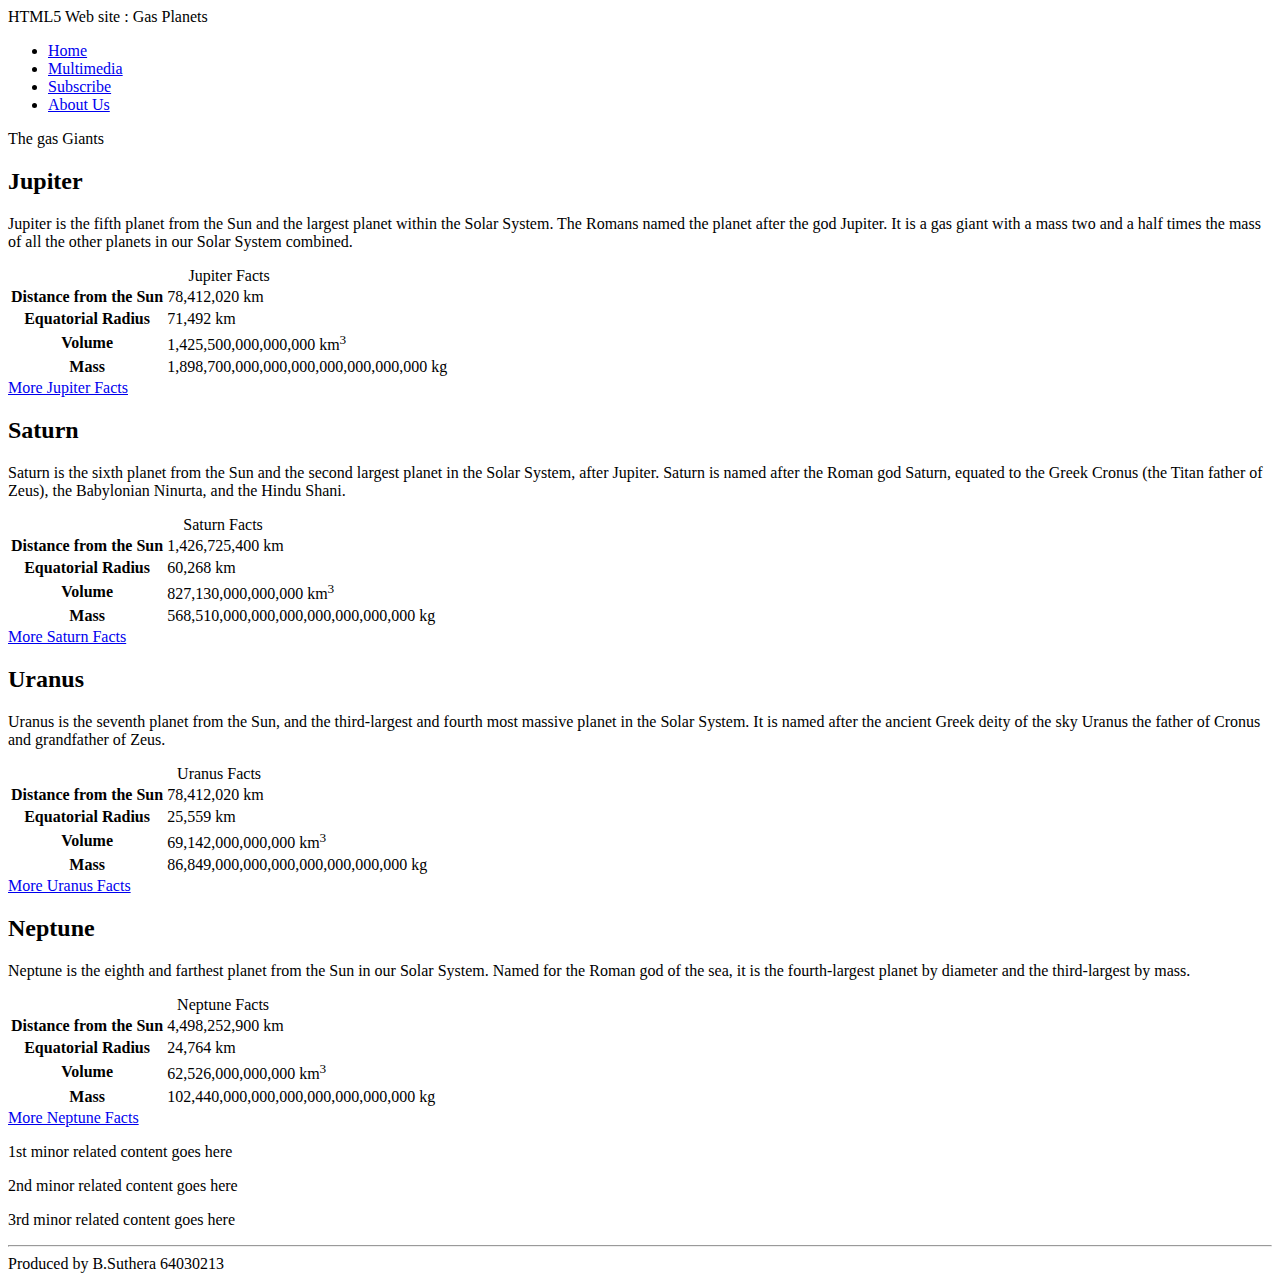
<file: LAB02/index.html>
<!-- Lab 01 Link stylesheet and applying some style -->
<!DOCTYPE html>
<html lang="en">
    <head>
        <meta charset="UTF-8">
        <style>
            @import url();
        </style>
        <title> The Gas Giants </title>
    </head>
    <body>
        <header>
            HTML5 Web site : Gas Planets
        </header>
        <nav>
            <ul>
                <li><a href="index.html" class="menu">Home</a></li>
                <li><a href="multimedia.html" class="menu">Multimedia</a></li>
                <li><a href="subscribe.html" class="menu">Subscribe</a></li>
                <li><a href="#" class="menu">About Us</a></li>
            </ul>
        </nav>
        <main>
            <article>
                <header>The gas Giants</header>
                <section id="jupiter">
                    <h2>Jupiter</h2>
                    <p>
                        Jupiter is the fifth planet from the Sun and the largest planet within the Solar System. 
                        The Romans named the planet after the god Jupiter. 
                        It is a gas giant with a mass two and a half times the mass of all the other planets in our Solar System combined.
                    </p>
                    <table>
                        <caption>Jupiter Facts</caption>
                        <tbody id="tbody1">
                            <tr>
                                <th>Distance from the Sun</th>
                                <td>78,412,020 km</td>
                            </tr>
                            <tr>
                                <th>Equatorial Radius</th>
                                <td>71,492 km</td>
                            </tr>
                            <tr>
                                <th>Volume</th>
                                <td>1,425,500,000,000,000 km<sup>3</sup></td>
                            </tr>
                            <tr>
                                <th>Mass</th>
                                <td>1,898,700,000,000,000,000,000,000,000 kg</td>
                            </tr>
                        </tbody>
                    </table>
                    <a href="http://solarsystem.jpl.nasa.gov/planets/profile.cfm?Object=Jupiter">More Jupiter Facts</a>
                </section>
                <section id ="saturn">
                    <h2>Saturn</h2>
                    <p>Saturn is the sixth planet from the Sun and the second largest planet in the Solar System, 
                        after Jupiter. Saturn is named after the Roman god Saturn, equated to the Greek Cronus 
                        (the Titan father of Zeus), the Babylonian Ninurta, and the Hindu Shani.
                    </p>
                    <table>
                        <caption>Saturn Facts</caption>
                        <tbody id="tbody2">
                            <tr>
                                <th>Distance from the Sun</th>
                                <td>1,426,725,400 km</td>
                            </tr>
                            <tr>
                                <th>Equatorial Radius</th>
                                <td>60,268 km</td>
                            </tr>
                            <tr>
                                <th>Volume</th>
                                <td>827,130,000,000,000 km<sup>3</sup></td>
                            </tr>
                            <tr>
                                <th>Mass</th>
                                <td>568,510,000,000,000,000,000,000,000 kg</td>
                            </tr>
                        </tbody>
                    </table>
                    <a href="http://solarsystem.jpl.nasa.gov/planets/profile.cfm?Object=Saturn">More Saturn Facts</a>
                </section>
                <section id ="uranus">
                    <h2>Uranus</h2>
                    <p>
                        Uranus is the seventh planet from the Sun, and the third-largest and fourth most massive planet 
                        in the Solar System. It is named after the ancient Greek deity of the sky 
                        Uranus the father of Cronus and grandfather of Zeus.
                    </p>
                    <table>
                        <caption>Uranus Facts</caption>
                        <tbody id="tbody3">
                            <tr>
                                <th>Distance from the Sun</th>
                                <td>78,412,020 km</td>
                            </tr>
                            <tr>
                                <th>Equatorial Radius</th>
                                <td>25,559 km</td>
                            </tr>
                            <tr>
                                <th>Volume</th>
                                <td>69,142,000,000,000 km<sup>3</sup></td>
                            </tr>
                            <tr>
                                <th>Mass</th>
                                <td>86,849,000,000,000,000,000,000,000 kg</td>
                            </tr>
                        </tbody>
                    </table>
                    <a href="http://solarsystem.jpl.nasa.gov/planets/profile.cfm?Object=Uranus">More Uranus Facts</a>
                </section>
                <section id ="neptune">
                    <h2>Neptune</h2>
                    <p>
                        Neptune is the eighth and farthest planet from the Sun in our Solar System. 
                        Named for the Roman god of the sea, it is the fourth-largest 
                        planet by diameter and the third-largest by mass.
                    </p>
                    <table>
                        <caption>Neptune Facts</caption>
                        <tbody id="tbody4">
                            <tr>
                                <th>Distance from the Sun</th>
                                <td>4,498,252,900 km</td>
                            </tr>
                            <tr>
                                <th>Equatorial Radius</th>
                                <td>24,764 km</td>
                            </tr>
                            <tr>
                                <th>Volume</th>
                                <td>62,526,000,000,000 km<sup>3</sup></td>
                            </tr>
                            <tr>
                                <th>Mass</th>
                                <td>102,440,000,000,000,000,000,000,000 kg</td>
                            </tr>
                        </tbody>
                    </table>
                    <a href="http://solarsystem.jpl.nasa.gov/planets/profile.cfm?Object=Neptune">More Neptune Facts</a>
                </section>
            </article>
            <aside>
                <p>1st minor related content goes here</p>
                <p>2nd minor related content goes here</p>
                <p>3rd minor related content goes here</p>
            </aside>
        </main>
        <footer>
            <hr>
            Produced by B.Suthera 64030213
        </footer>
    </body>
</html>
</file>
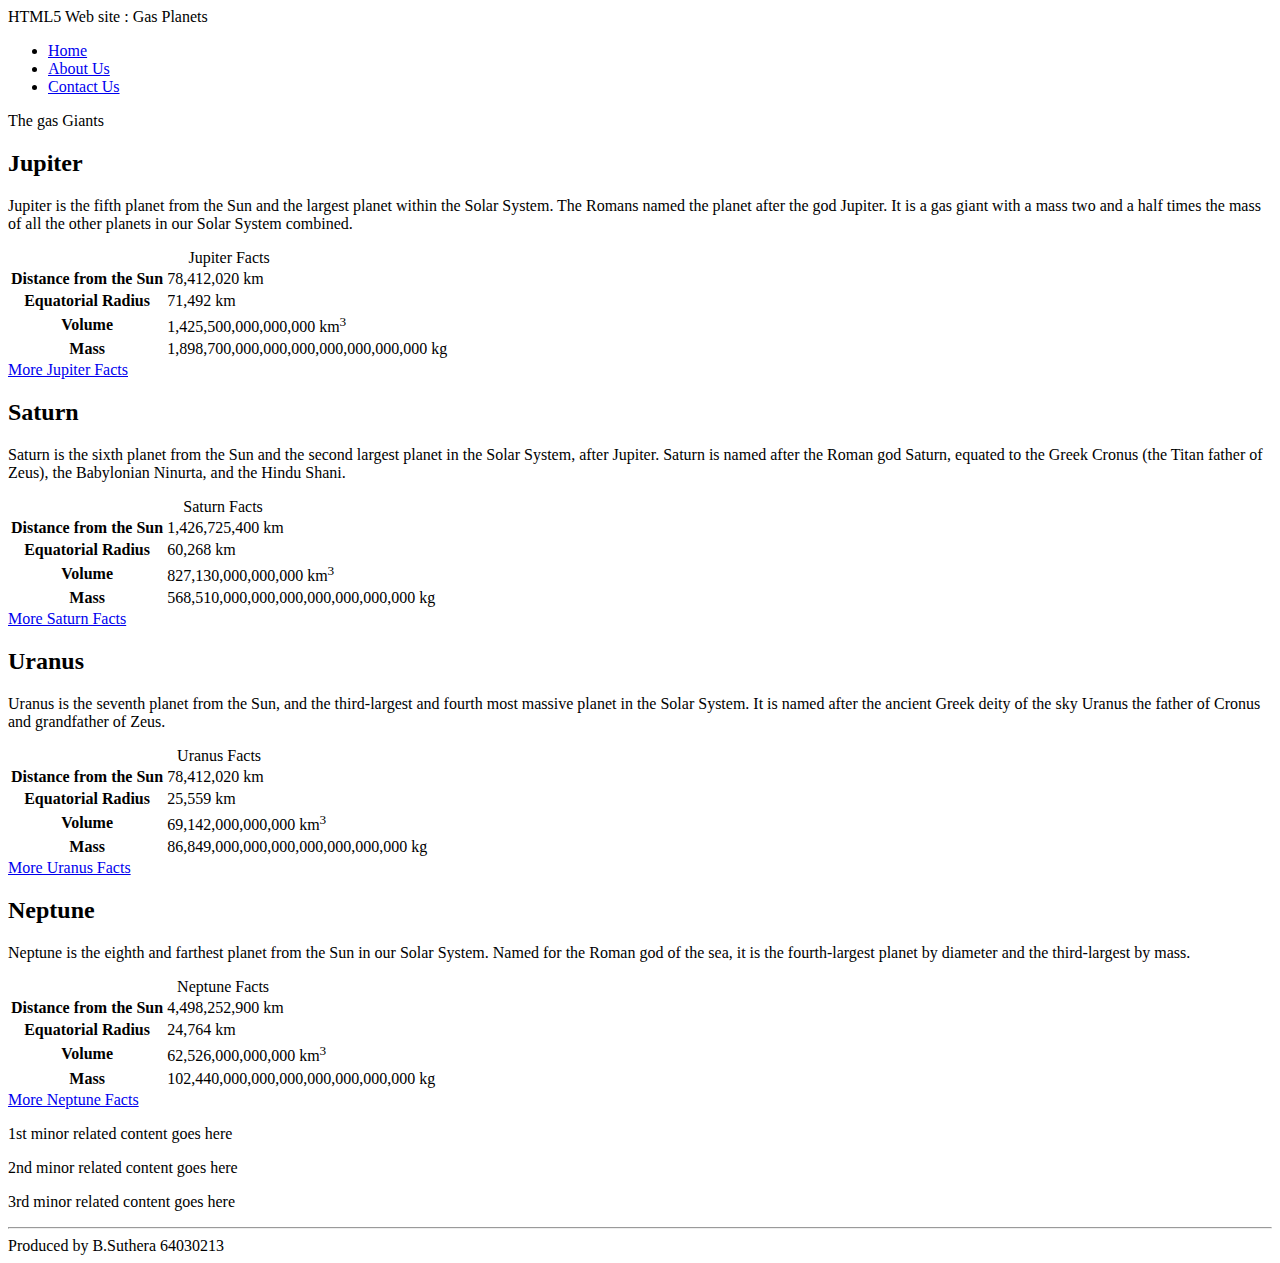
<file: LAB01/Exp1.1-01.html>
<!-- Lab 01 Link stylesheet and applying some style -->
<!DOCTYPE html>
<html lang="en">
    <head>
        <meta charset="UTF-8">
        <title> The Gas Giants </title>
    </head>
    <body>
        <header>
            HTML5 Web site : Gas Planets
        </header>
        <nav>
            <ul>
                <li><a href="#" class="menu">Home</a></li>
                <li><a href="#" class="menu">About Us</a></li>
                <li><a href="#" class="menu">Contact Us</a></li>
            </ul>
        </nav>
        <main>
            <article>
                <header>The gas Giants</header>
                <section id="jupiter">
                    <h2>Jupiter</h2>
                    <p>
                        Jupiter is the fifth planet from the Sun and the largest planet within the Solar System. 
                        The Romans named the planet after the god Jupiter. 
                        It is a gas giant with a mass two and a half times the mass of all the other planets in our Solar System combined.
                    </p>
                    <table>
                        <caption>Jupiter Facts</caption>
                        <tbody>
                            <tr>
                                <th>Distance from the Sun</th>
                                <td>78,412,020 km</td>
                            </tr>
                            <tr>
                                <th>Equatorial Radius</th>
                                <td>71,492 km</td>
                            </tr>
                            <tr>
                                <th>Volume</th>
                                <td>1,425,500,000,000,000 km<sup>3</sup></td>
                            </tr>
                            <tr>
                                <th>Mass</th>
                                <td>1,898,700,000,000,000,000,000,000,000 kg</td>
                            </tr>
                        </tbody>
                    </table>
                    <a href="http://solarsystem.jpl.nasa.gov/planets/profile.cfm?Object=Jupiter">More Jupiter Facts</a>
                </section>
                <section id ="saturn">
                    <h2>Saturn</h2>
                    <p>Saturn is the sixth planet from the Sun and the second largest planet in the Solar System, 
                        after Jupiter. Saturn is named after the Roman god Saturn, equated to the Greek Cronus 
                        (the Titan father of Zeus), the Babylonian Ninurta, and the Hindu Shani.
                    </p>
                    <table>
                        <caption>Saturn Facts</caption>
                        <tbody>
                            <tr>
                                <th>Distance from the Sun</th>
                                <td>1,426,725,400 km</td>
                            </tr>
                            <tr>
                                <th>Equatorial Radius</th>
                                <td>60,268 km</td>
                            </tr>
                            <tr>
                                <th>Volume</th>
                                <td>827,130,000,000,000 km<sup>3</sup></td>
                            </tr>
                            <tr>
                                <th>Mass</th>
                                <td>568,510,000,000,000,000,000,000,000 kg</td>
                            </tr>
                        </tbody>
                    </table>
                    <a href="http://solarsystem.jpl.nasa.gov/planets/profile.cfm?Object=Saturn">More Saturn Facts</a>
                </section>
                <section id ="Uranus">
                    <h2>Uranus</h2>
                    <p>
                        Uranus is the seventh planet from the Sun, and the third-largest and fourth most massive planet 
                        in the Solar System. It is named after the ancient Greek deity of the sky 
                        Uranus the father of Cronus and grandfather of Zeus.
                    </p>
                    <table>
                        <caption>Uranus Facts</caption>
                        <tbody>
                            <tr>
                                <th>Distance from the Sun</th>
                                <td>78,412,020 km</td>
                            </tr>
                            <tr>
                                <th>Equatorial Radius</th>
                                <td>25,559 km</td>
                            </tr>
                            <tr>
                                <th>Volume</th>
                                <td>69,142,000,000,000 km<sup>3</sup></td>
                            </tr>
                            <tr>
                                <th>Mass</th>
                                <td>86,849,000,000,000,000,000,000,000 kg</td>
                            </tr>
                        </tbody>
                    </table>
                    <a href="http://solarsystem.jpl.nasa.gov/planets/profile.cfm?Object=Uranus">More Uranus Facts</a>
                </section>
                <section id ="Neptune">
                    <h2>Neptune</h2>
                    <p>
                        Neptune is the eighth and farthest planet from the Sun in our Solar System. 
                        Named for the Roman god of the sea, it is the fourth-largest 
                        planet by diameter and the third-largest by mass.
                    </p>
                    <table>
                        <caption>Neptune Facts</caption>
                        <tbody>
                            <tr>
                                <th>Distance from the Sun</th>
                                <td>4,498,252,900 km</td>
                            </tr>
                            <tr>
                                <th>Equatorial Radius</th>
                                <td>24,764 km</td>
                            </tr>
                            <tr>
                                <th>Volume</th>
                                <td>62,526,000,000,000 km<sup>3</sup></td>
                            </tr>
                            <tr>
                                <th>Mass</th>
                                <td>102,440,000,000,000,000,000,000,000 kg</td>
                            </tr>
                        </tbody>
                    </table>
                    <a href="http://solarsystem.jpl.nasa.gov/planets/profile.cfm?Object=Neptune">More Neptune Facts</a>
                </section>
            </article>
            <aside>
                <p>1st minor related content goes here</p>
                <p>2nd minor related content goes here</p>
                <p>3rd minor related content goes here</p>
            </aside>
        </main>
        <footer>
            <hr>
            Produced by B.Suthera 64030213
        </footer>
    </body>
</html>
</file>
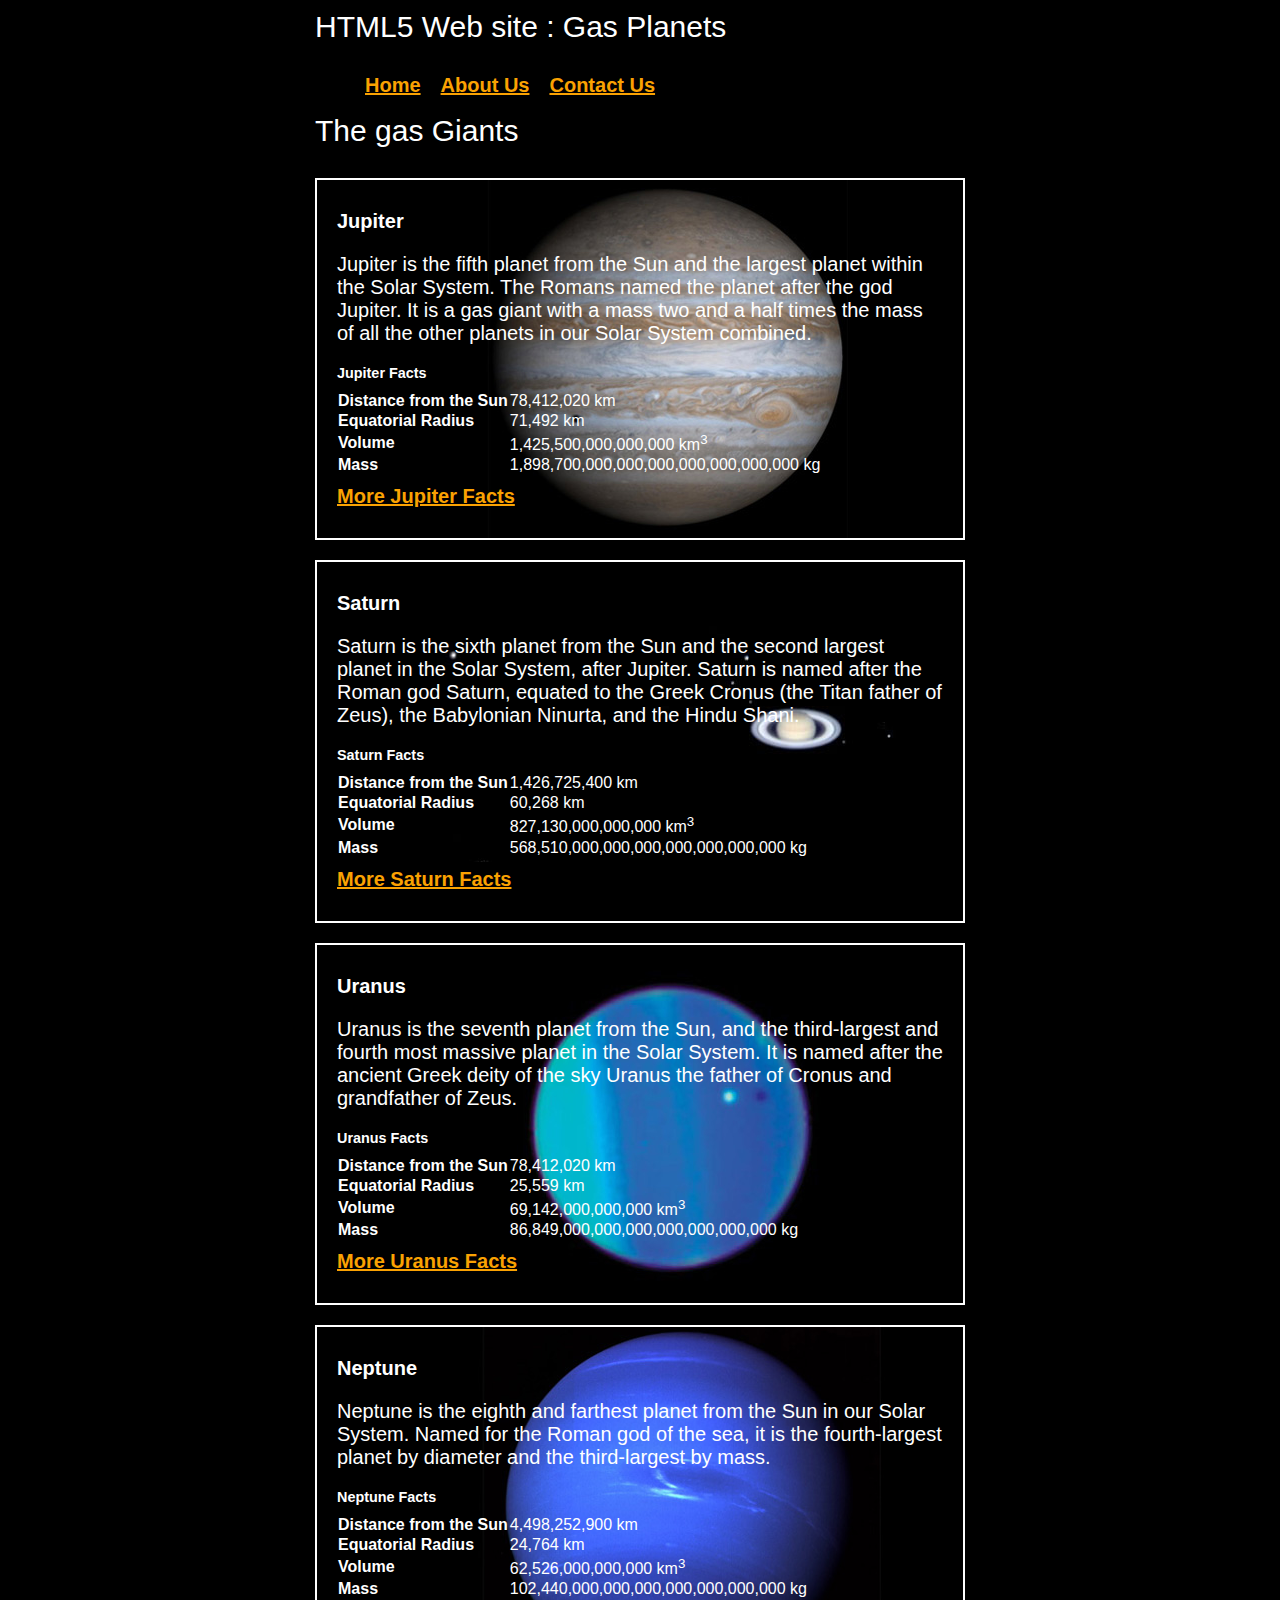
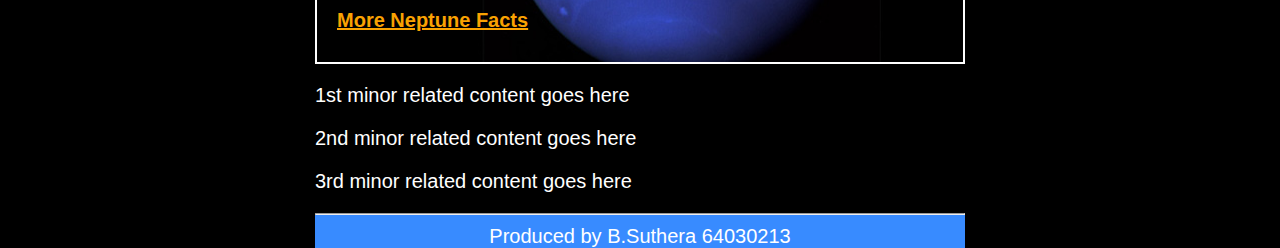
<file: LAB01/Exp1.1-02.html>
<!-- Lab 01 Link stylesheet and applying some style -->
<!DOCTYPE html>
<html lang="en">
    <head>
        <meta charset="UTF-8">
        <link rel="stylesheet" href="CSS/main.css">
        <title> The Gas Giants </title>
    </head>
    <body>
        <header>
            HTML5 Web site : Gas Planets
        </header>
        <nav>
            <ul>
                <li><a href="#" class="menu">Home</a></li>
                <li><a href="#" class="menu">About Us</a></li>
                <li><a href="#" class="menu">Contact Us</a></li>
            </ul>
        </nav>
        <main>
            <article>
                <header>The gas Giants</header>
                <section id="jupiter">
                    <h2>Jupiter</h2>
                    <p>
                        Jupiter is the fifth planet from the Sun and the largest planet within the Solar System. 
                        The Romans named the planet after the god Jupiter. 
                        It is a gas giant with a mass two and a half times the mass of all the other planets in our Solar System combined.
                    </p>
                    <table>
                        <caption>Jupiter Facts</caption>
                        <tbody>
                            <tr>
                                <th>Distance from the Sun</th>
                                <td>78,412,020 km</td>
                            </tr>
                            <tr>
                                <th>Equatorial Radius</th>
                                <td>71,492 km</td>
                            </tr>
                            <tr>
                                <th>Volume</th>
                                <td>1,425,500,000,000,000 km<sup>3</sup></td>
                            </tr>
                            <tr>
                                <th>Mass</th>
                                <td>1,898,700,000,000,000,000,000,000,000 kg</td>
                            </tr>
                        </tbody>
                    </table>
                    <a href="http://solarsystem.jpl.nasa.gov/planets/profile.cfm?Object=Jupiter">More Jupiter Facts</a>
                </section>
                <section id ="saturn">
                    <h2>Saturn</h2>
                    <p>Saturn is the sixth planet from the Sun and the second largest planet in the Solar System, 
                        after Jupiter. Saturn is named after the Roman god Saturn, equated to the Greek Cronus 
                        (the Titan father of Zeus), the Babylonian Ninurta, and the Hindu Shani.
                    </p>
                    <table>
                        <caption>Saturn Facts</caption>
                        <tbody>
                            <tr>
                                <th>Distance from the Sun</th>
                                <td>1,426,725,400 km</td>
                            </tr>
                            <tr>
                                <th>Equatorial Radius</th>
                                <td>60,268 km</td>
                            </tr>
                            <tr>
                                <th>Volume</th>
                                <td>827,130,000,000,000 km<sup>3</sup></td>
                            </tr>
                            <tr>
                                <th>Mass</th>
                                <td>568,510,000,000,000,000,000,000,000 kg</td>
                            </tr>
                        </tbody>
                    </table>
                    <a href="http://solarsystem.jpl.nasa.gov/planets/profile.cfm?Object=Saturn">More Saturn Facts</a>
                </section>
                <section id ="uranus">
                    <h2>Uranus</h2>
                    <p>
                        Uranus is the seventh planet from the Sun, and the third-largest and fourth most massive planet 
                        in the Solar System. It is named after the ancient Greek deity of the sky 
                        Uranus the father of Cronus and grandfather of Zeus.
                    </p>
                    <table>
                        <caption>Uranus Facts</caption>
                        <tbody>
                            <tr>
                                <th>Distance from the Sun</th>
                                <td>78,412,020 km</td>
                            </tr>
                            <tr>
                                <th>Equatorial Radius</th>
                                <td>25,559 km</td>
                            </tr>
                            <tr>
                                <th>Volume</th>
                                <td>69,142,000,000,000 km<sup>3</sup></td>
                            </tr>
                            <tr>
                                <th>Mass</th>
                                <td>86,849,000,000,000,000,000,000,000 kg</td>
                            </tr>
                        </tbody>
                    </table>
                    <a href="http://solarsystem.jpl.nasa.gov/planets/profile.cfm?Object=Uranus">More Uranus Facts</a>
                </section>
                <section id ="neptune">
                    <h2>Neptune</h2>
                    <p>
                        Neptune is the eighth and farthest planet from the Sun in our Solar System. 
                        Named for the Roman god of the sea, it is the fourth-largest 
                        planet by diameter and the third-largest by mass.
                    </p>
                    <table>
                        <caption>Neptune Facts</caption>
                        <tbody>
                            <tr>
                                <th>Distance from the Sun</th>
                                <td>4,498,252,900 km</td>
                            </tr>
                            <tr>
                                <th>Equatorial Radius</th>
                                <td>24,764 km</td>
                            </tr>
                            <tr>
                                <th>Volume</th>
                                <td>62,526,000,000,000 km<sup>3</sup></td>
                            </tr>
                            <tr>
                                <th>Mass</th>
                                <td>102,440,000,000,000,000,000,000,000 kg</td>
                            </tr>
                        </tbody>
                    </table>
                    <a href="http://solarsystem.jpl.nasa.gov/planets/profile.cfm?Object=Neptune">More Neptune Facts</a>
                </section>
            </article>
            <aside>
                <p>1st minor related content goes here</p>
                <p>2nd minor related content goes here</p>
                <p>3rd minor related content goes here</p>
            </aside>
        </main>
        <footer>
            <hr>
            Produced by B.Suthera 64030213
        </footer>
    </body>
</html>
</file>
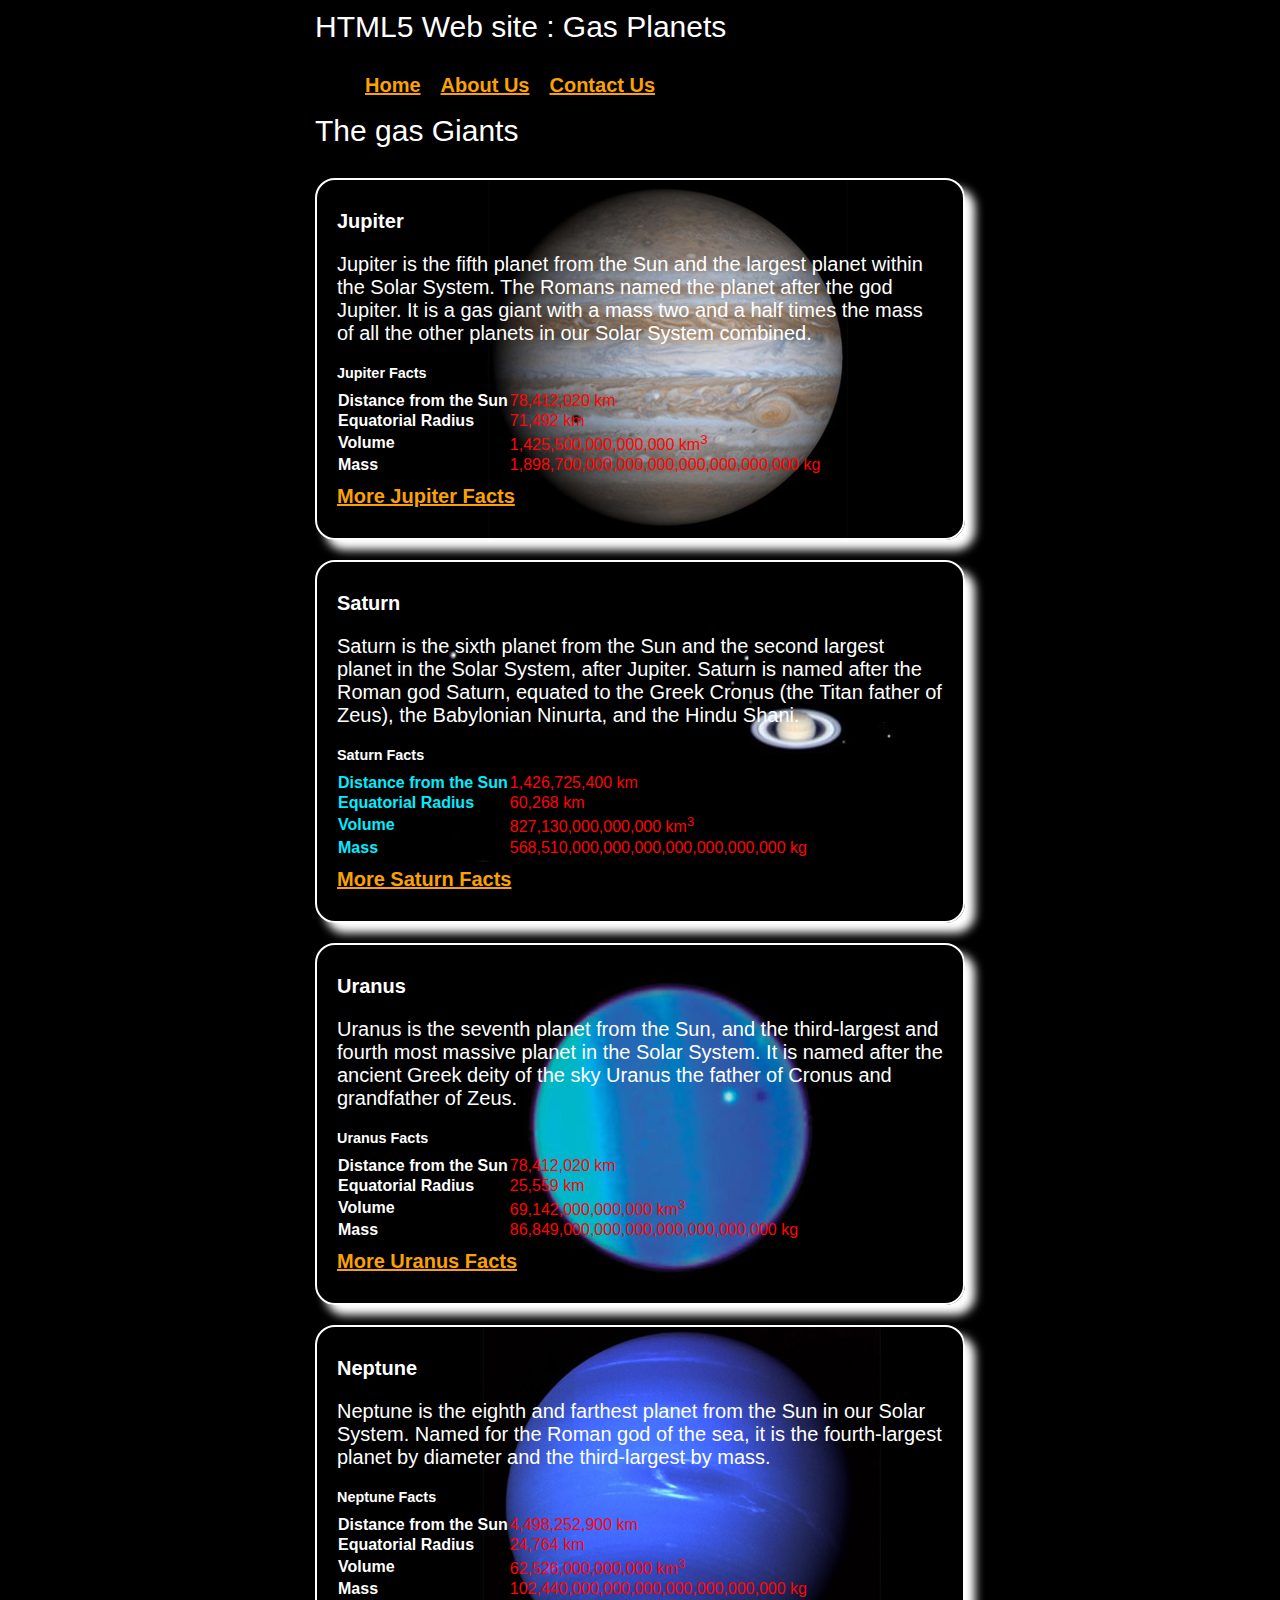
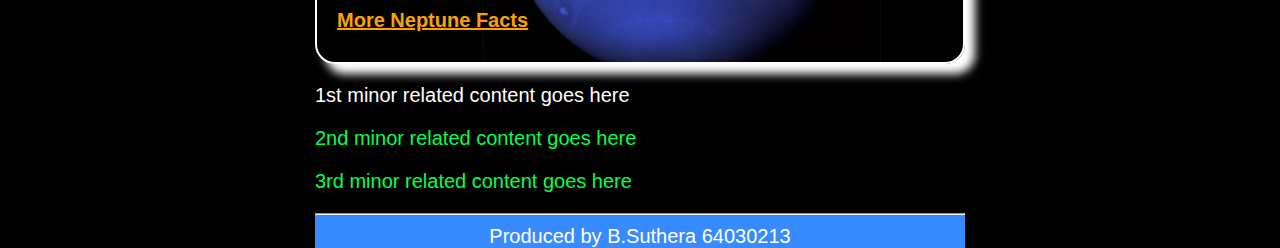
<file: LAB01/Exp1.2.html>
<!-- Lab 01 Link stylesheet and applying some style -->
<!DOCTYPE html>
<html lang="en">
    <head>
        <meta charset="UTF-8">
        <style>
            @import url("CSS/combinator.css");
        </style>
        <title> The Gas Giants </title>
    </head>
    <body>
        <header>
            HTML5 Web site : Gas Planets
        </header>
        <nav>
            <ul>
                <li><a href="#" class="menu">Home</a></li>
                <li><a href="#" class="menu">About Us</a></li>
                <li><a href="#" class="menu">Contact Us</a></li>
            </ul>
        </nav>
        <main>
            <article>
                <header>The gas Giants</header>
                <section id="jupiter">
                    <h2>Jupiter</h2>
                    <p>
                        Jupiter is the fifth planet from the Sun and the largest planet within the Solar System. 
                        The Romans named the planet after the god Jupiter. 
                        It is a gas giant with a mass two and a half times the mass of all the other planets in our Solar System combined.
                    </p>
                    <table>
                        <caption>Jupiter Facts</caption>
                        <tbody id="tbody1">
                            <tr>
                                <th>Distance from the Sun</th>
                                <td>78,412,020 km</td>
                            </tr>
                            <tr>
                                <th>Equatorial Radius</th>
                                <td>71,492 km</td>
                            </tr>
                            <tr>
                                <th>Volume</th>
                                <td>1,425,500,000,000,000 km<sup>3</sup></td>
                            </tr>
                            <tr>
                                <th>Mass</th>
                                <td>1,898,700,000,000,000,000,000,000,000 kg</td>
                            </tr>
                        </tbody>
                    </table>
                    <a href="http://solarsystem.jpl.nasa.gov/planets/profile.cfm?Object=Jupiter">More Jupiter Facts</a>
                </section>
                <section id ="saturn">
                    <h2>Saturn</h2>
                    <p>Saturn is the sixth planet from the Sun and the second largest planet in the Solar System, 
                        after Jupiter. Saturn is named after the Roman god Saturn, equated to the Greek Cronus 
                        (the Titan father of Zeus), the Babylonian Ninurta, and the Hindu Shani.
                    </p>
                    <table>
                        <caption>Saturn Facts</caption>
                        <tbody id="tbody2">
                            <tr>
                                <th>Distance from the Sun</th>
                                <td>1,426,725,400 km</td>
                            </tr>
                            <tr>
                                <th>Equatorial Radius</th>
                                <td>60,268 km</td>
                            </tr>
                            <tr>
                                <th>Volume</th>
                                <td>827,130,000,000,000 km<sup>3</sup></td>
                            </tr>
                            <tr>
                                <th>Mass</th>
                                <td>568,510,000,000,000,000,000,000,000 kg</td>
                            </tr>
                        </tbody>
                    </table>
                    <a href="http://solarsystem.jpl.nasa.gov/planets/profile.cfm?Object=Saturn">More Saturn Facts</a>
                </section>
                <section id ="uranus">
                    <h2>Uranus</h2>
                    <p>
                        Uranus is the seventh planet from the Sun, and the third-largest and fourth most massive planet 
                        in the Solar System. It is named after the ancient Greek deity of the sky 
                        Uranus the father of Cronus and grandfather of Zeus.
                    </p>
                    <table>
                        <caption>Uranus Facts</caption>
                        <tbody id="tbody3">
                            <tr>
                                <th>Distance from the Sun</th>
                                <td>78,412,020 km</td>
                            </tr>
                            <tr>
                                <th>Equatorial Radius</th>
                                <td>25,559 km</td>
                            </tr>
                            <tr>
                                <th>Volume</th>
                                <td>69,142,000,000,000 km<sup>3</sup></td>
                            </tr>
                            <tr>
                                <th>Mass</th>
                                <td>86,849,000,000,000,000,000,000,000 kg</td>
                            </tr>
                        </tbody>
                    </table>
                    <a href="http://solarsystem.jpl.nasa.gov/planets/profile.cfm?Object=Uranus">More Uranus Facts</a>
                </section>
                <section id ="neptune">
                    <h2>Neptune</h2>
                    <p>
                        Neptune is the eighth and farthest planet from the Sun in our Solar System. 
                        Named for the Roman god of the sea, it is the fourth-largest 
                        planet by diameter and the third-largest by mass.
                    </p>
                    <table>
                        <caption>Neptune Facts</caption>
                        <tbody id="tbody4">
                            <tr>
                                <th>Distance from the Sun</th>
                                <td>4,498,252,900 km</td>
                            </tr>
                            <tr>
                                <th>Equatorial Radius</th>
                                <td>24,764 km</td>
                            </tr>
                            <tr>
                                <th>Volume</th>
                                <td>62,526,000,000,000 km<sup>3</sup></td>
                            </tr>
                            <tr>
                                <th>Mass</th>
                                <td>102,440,000,000,000,000,000,000,000 kg</td>
                            </tr>
                        </tbody>
                    </table>
                    <a href="http://solarsystem.jpl.nasa.gov/planets/profile.cfm?Object=Neptune">More Neptune Facts</a>
                </section>
            </article>
            <aside>
                <p>1st minor related content goes here</p>
                <p>2nd minor related content goes here</p>
                <p>3rd minor related content goes here</p>
            </aside>
        </main>
        <footer>
            <hr>
            Produced by B.Suthera 64030213
        </footer>
    </body>
</html>
</file>
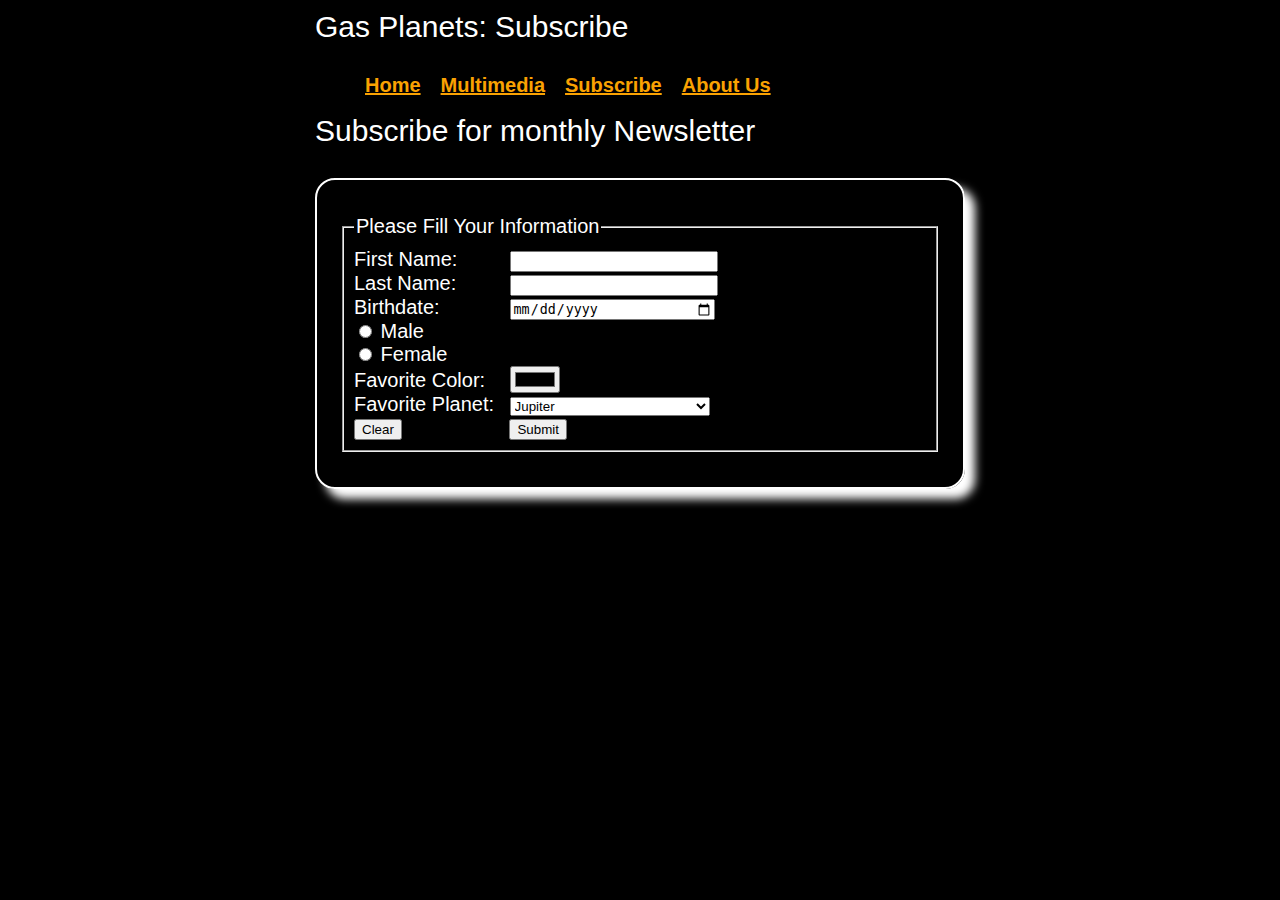
<file: LAB02/subscribe.html>
<!DOCTYPE html>
<html lang="en">
  <head>
    <meta charset="utf-8" />
    <style>
      @import url("CSS/main.css");
      @import url("CSS/subscribe.css");
    </style>
    <title>Subscribe for monthly Newsletter</title>
  </head>
  <body>
    <header>Gas Planets: Subscribe</header>
    <nav>
      <ul>
        <li><a href="index.html" class="menu">Home</a></li>
        <li><a href="multimedia.html" class="menu">Multimedia</a></li>
        <li><a href="subscribe.html" class="menu">Subscribe</a></li>
        <li><a href="#" class="menu">About Us</a></li>
      </ul>
    </nav>
    <main>
      <article>
        <header>Subscribe for monthly Newsletter</header>
        <section>
          <fieldset>
            <legend>Please Fill Your Information</legend>
            <form>
              <div class="grid-container">
                <label for="firstName">First Name:</label>
                <input
                  class="field"
                  type="text"
                  id="firstName"
                  name="firstName"
                  required
                /><br />
                <label for="lastName">Last Name:</label>
                <input
                  class="field"
                  type="text"
                  id="lastName"
                  name="lastName"
                  required
                /><br />

                <label for="birthdate">Birthdate:</label>
                <input
                  class="field"
                  type="date"
                  id="birthdate"
                  name="birthdate"
                  required
                /><br />

                <input type="radio" id="male" name="gender" value="male" />
                <label for="male">Male</label><br />
                <input type="radio" id="female" name="gender" value="female" />
                <label for="female">Female</label><br />

                <label for="favoriteColor">Favorite Color:</label>
                <input
                  type="color"
                  id="favoriteColor"
                  name="favoriteColor"
                  value="#000000"
                /><br />

                <label for="favoritePlanet">Favorite Planet:</label>
                <select class="field" id="favoritePlanet" name="favoritePlanet">
                  <option value="Jupiter">Jupiter</option>
                  <option value="Saturn">Saturn</option>
                  <option value="Uranus">Uranus</option>
                  <option value="Neptune">Neptune</option>
                </select>
                <br />
                <input class="button" type="reset" value="Clear" />
                <input class="button" type="submit" value="Submit" />
              </div>
            </form>
          </fieldset>
        </section>
      </article>
    </main>
  </body>
</html>
</file>
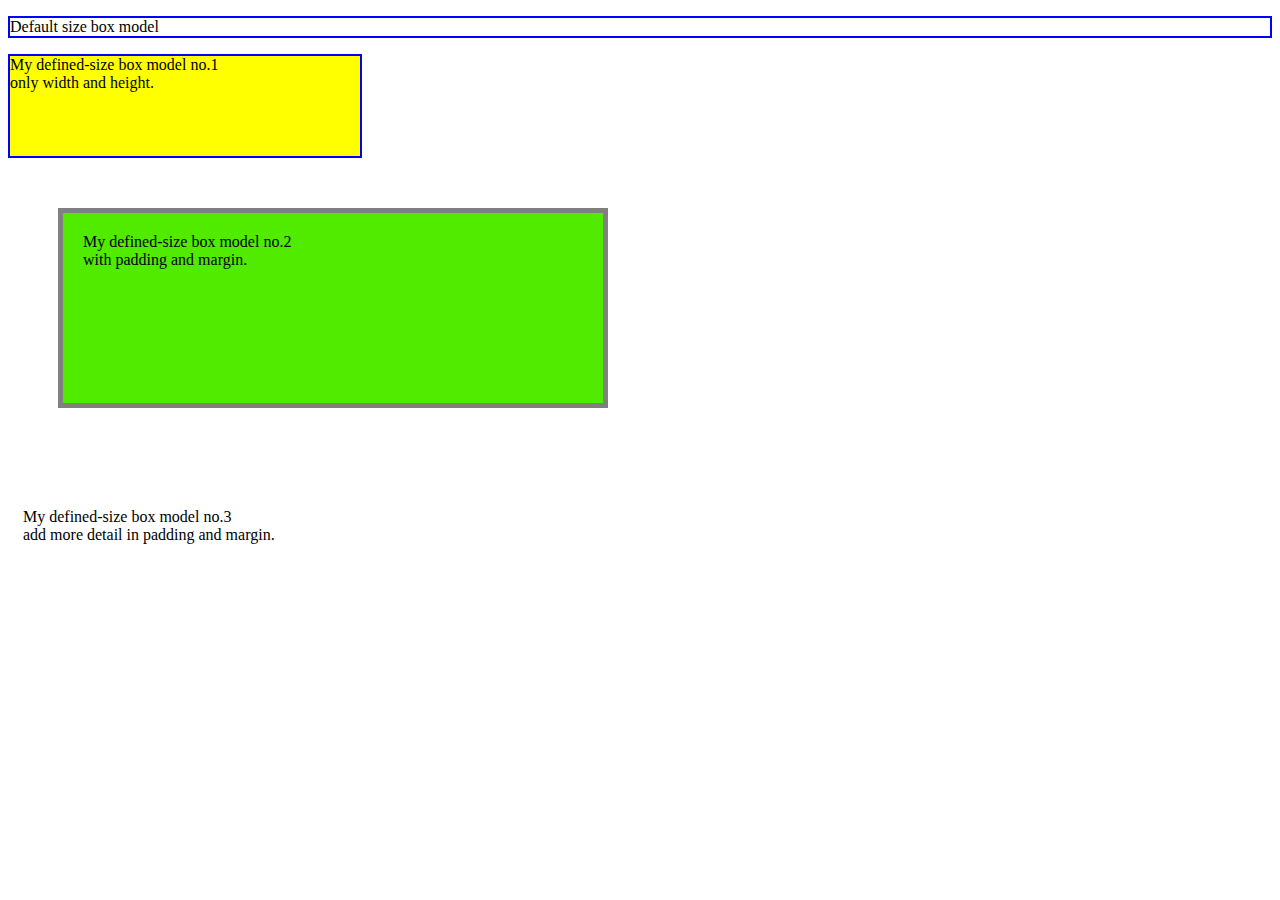
<file: LAB03/boxmodel.html>
<!--Lab 4 Frontend : CSS Layouts Experiment 4.1 The Box model-->
<!DOCTYPE html>
<html>
    <head>
        <meta charset="utf-8">
        <link rel="stylesheet" href="CSS/boxmodel.css">
        <title>Example of Box Model : Content box</title>
    </head>
    <body>
        <p>Default size box model</p>
        <p id="myBox1">My defined-size box model no.1<br>only width and height.</p>
        <p id="myBox2">My defined-size box model no.2<br>with padding and margin.</p>
        <p id="myBox3">My defined-size box model no.3<br>add more detail in padding and margin.</p>
    </body>
</html>
</file>
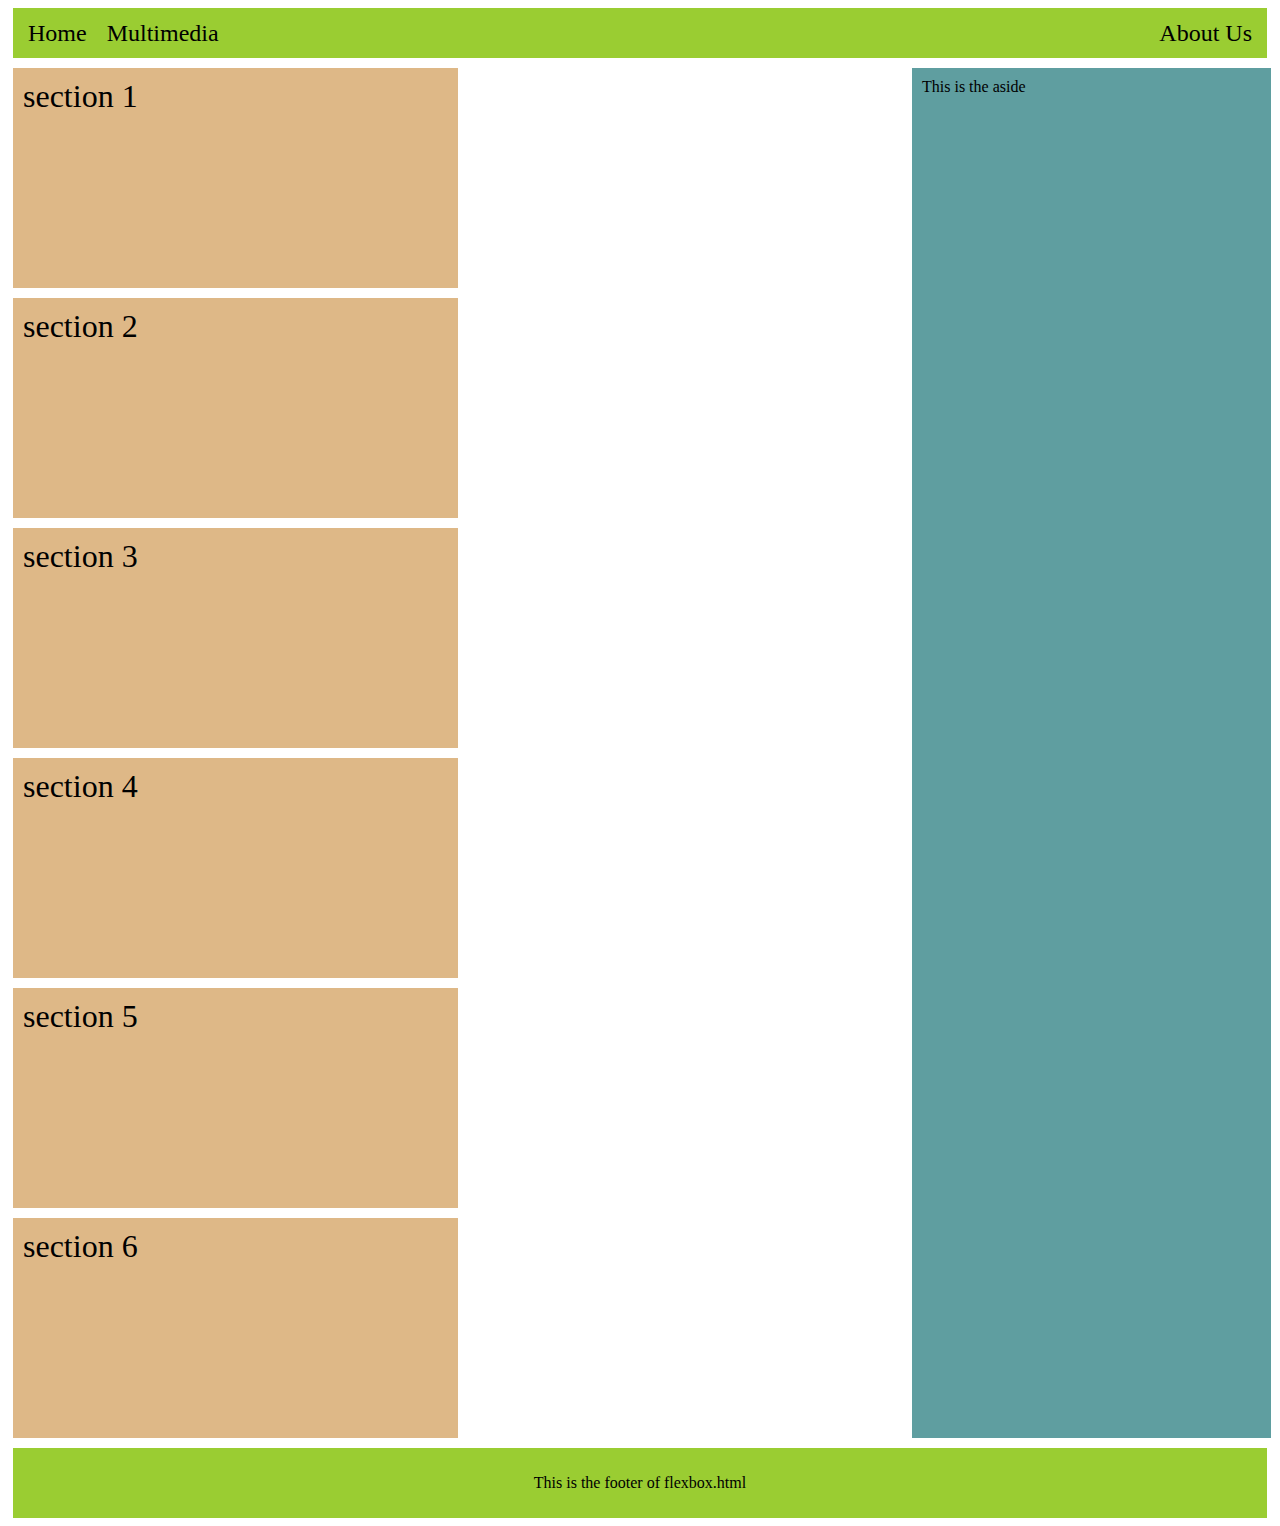
<file: LAB03/flexbox.html>
<!DOCTYPE html>
<html>
    <head>
        <meta charset="utf-8">
        <link rel="stylesheet" href="CSS/flexbox.css">
        <title>Flexbox layout</title>
    </head>
    <body>
        <header>
            <nav>
                <div>Home</div>
                <div>Multimedia</div>
                <div>About Us</div>
            </nav>
        </header>
        <main>
            <article>
                <section>section 1</section>
                <section>section 2</section>
                <section>section 3</section>
                <section>section 4</section>
                <section>section 5</section>
                <section>section 6</section>
            </article>
            <aside>This is the aside</aside>
        </main>
        <footer>This is the footer of flexbox.html</footer>
    </body>
</html>
</file>
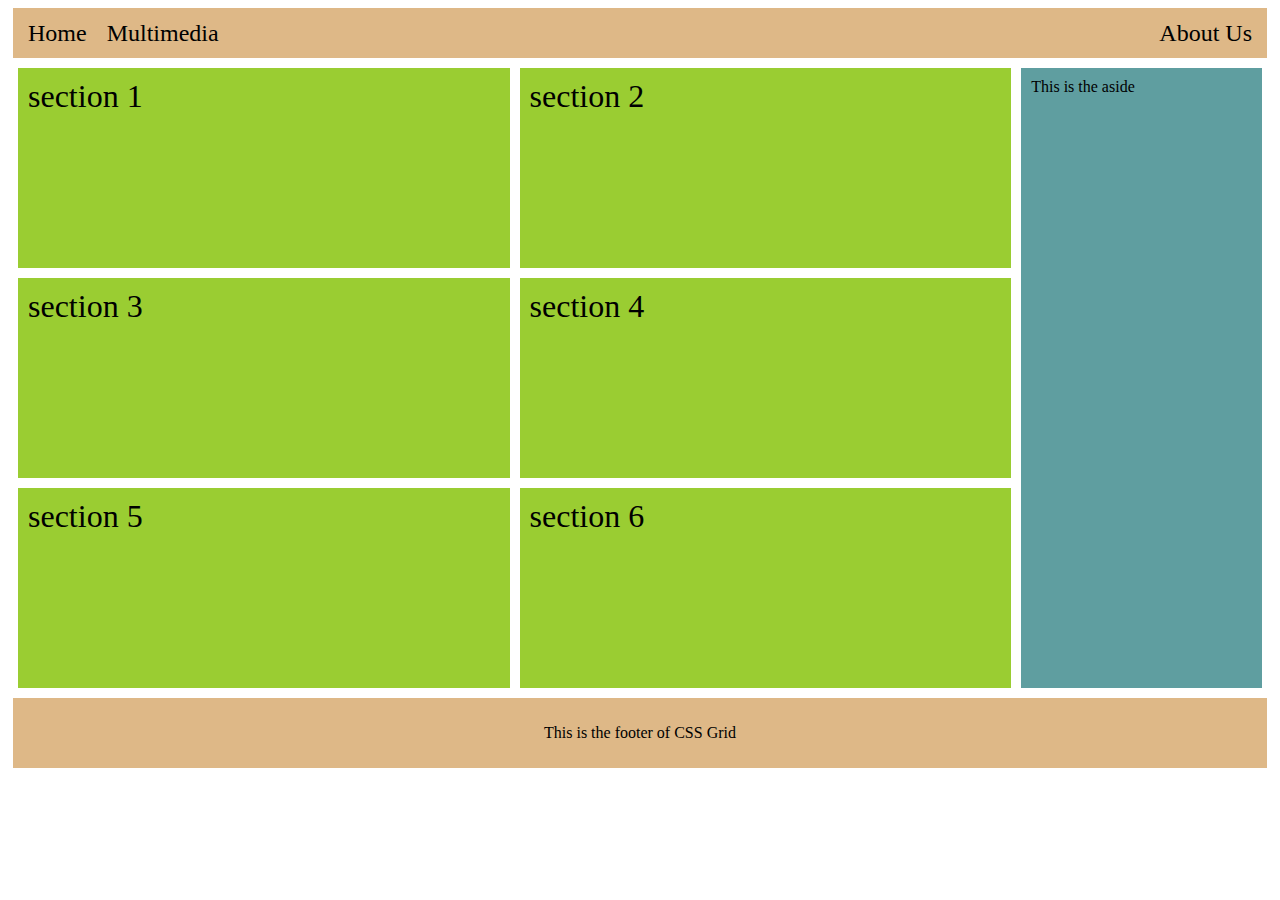
<file: LAB03/grid.html>
<!DOCTYPE html>
<html>
    <head>
        <meta charset="utf-8">
        <link rel="stylesheet" href="CSS/flex-grid.css">
        <title>CSS Grid layout</title>
    </head>
    <body>
        <header>
            <nav>
                <div>Home</div>
                <div>Multimedia</div>
                <div>About Us</div>
            </nav>
        </header>
        <main>
            <article>
                <section>section 1</section>
                <section>section 2</section>
                <section>section 3</section>
                <section>section 4</section>
                <section>section 5</section>
                <section>section 6</section>
            </article>
            <aside>This is the aside</aside>
        </main>
        <footer>This is the footer of CSS Grid</footer>
    </body>
</html>
</file>
<file: LAB01/CSS/main.css>
body {
    width: 650px;
    margin: 0 auto;
    background: black;
    color: #FFF;
    font: 20px sans-serif;
}
header{
    padding: 10px 0px;
    font-size: 1.5em;
}
h2{
    font-size: 20px;
    margin-top: 0;
}
a{
    color: #faa202;
    font-weight: bold;
}
li{
    list-style: none;
    float: left;
}
.menu{
    padding: 0px 10px;
}
main{
    margin-top: 50px;
}
table{
    font-size: 1rem;
    margin-bottom: 10px;
    border-spacing: 0;
}
caption{
    margin-bottom: 10px;
    font-size: 0.9em;
    font-weight: bold;
    text-align: left;
}
th, td{
    text-align: left;
}
section{
    margin: 20px 0px;
    padding: 30px 20px 30px 20px;
    border: 2px solid #FFF;
}
#jupiter{
    background-image: url(/LAB01/images/Jupiter.jpg);
}
#saturn{
    background-image: url(/LAB01/images/Saturn.jpg);
}
#uranus{
    background-image: url(/LAB01/images/Uranus.jpg);
}
#neptune{
    background-image: url(/LAB01/images/Neptune.jpg);
}
footer{
    text-align: center;
    background-color: #388bff;
}
</file>
<file: LAB03/CSS/boxmodel.css>
p{
    border: 2px solid blue;
}
p#myBox1{
    background: yellow;
    width: 350px;
    height: 100px;
}
p#myBox2{
    background: #51eb00;
    width: 500px;
    height: 150px;
    padding: 20px;
    margin: 50px;
    border: 5px solid gray;
}
p#myBox3{
    width: 500px;
    height: 150px;
    padding: 50px 20px 30px 10px;
    margin: 20px 5px;
    border: 10px;
}
</file>
<file: LAB03/CSS/flexbox.css>
/*Define the nav element to be flexbox*/
nav {
    display: flex;
    background-color: yellowgreen;
    margin: 5px;
    padding: 10px 5px;
}
div {
    font-size: 1.5em;
    line-height: 30px;
    margin: 0px 10px;
}
/*move the 3rd menu to the left*/
div :nth-child(3){
    margin-left: auto;
}
section{
    font-size: 2em;
    background-color: burlywood;
    height: 200px;
    margin: 5px 5px;
    padding: 10px;
    width: 47%;
}
aside{
    display: flex;
    font-size: 1em;
    margin: 5px 1px;
    padding: 10px;
    background-color: cadetblue;
    text-align: left;
    width: 30%; 
    margin-left: auto; 
}
footer{
    font-size: 1em;
    line-height: 50px;
    margin: 5px 5px;
    padding: 10px;
    background-color: yellowgreen;
    text-align: center;
}
div:nth-child(2) {
    margin-right: auto;
}
main {
    display: flex;
    width: 100%;
}
article {
    display: flex;
    flex-wrap: wrap;
    width: 80%; 
}
</file>
<file: LAB03/CSS/flex-grid.css>
nav {
    display: flex;
    background-color: burlywood;
    margin: 5px;
    padding: 10px 5px;
}
div {
    font-size: 1.5em;
    line-height: 30px;
    margin: 0px 10px;
}
/*Move the 3rd menu to the left*/
div:nth-child(3) {
    margin-left: auto;
}
main {
    display: grid;
    grid-template-columns: 4fr 1fr;
    margin: 5px 5px;
}
/*Define the article element to be 3 rows 2 column grid*/
article {
    display: grid;
    grid-template-columns: 1fr 1fr;
    grid-template-rows: 200px 200px 200px;
    grid-gap: 10px;
    margin: 5px;
}
section {
    font-size: 2em;
    background-color: yellowgreen;
    padding: 10px;
}
aside {
    font-size: 1em;
    margin: 5px 5px;
    padding: 10px;
    background-color: cadetblue;
}
footer{
    display: flex;
    font-size: 1em;
    line-height: 50px;
    margin: 5px 5px;
    padding: 10px;
    background-color: burlywood;
    justify-content: center;
}
</file>
